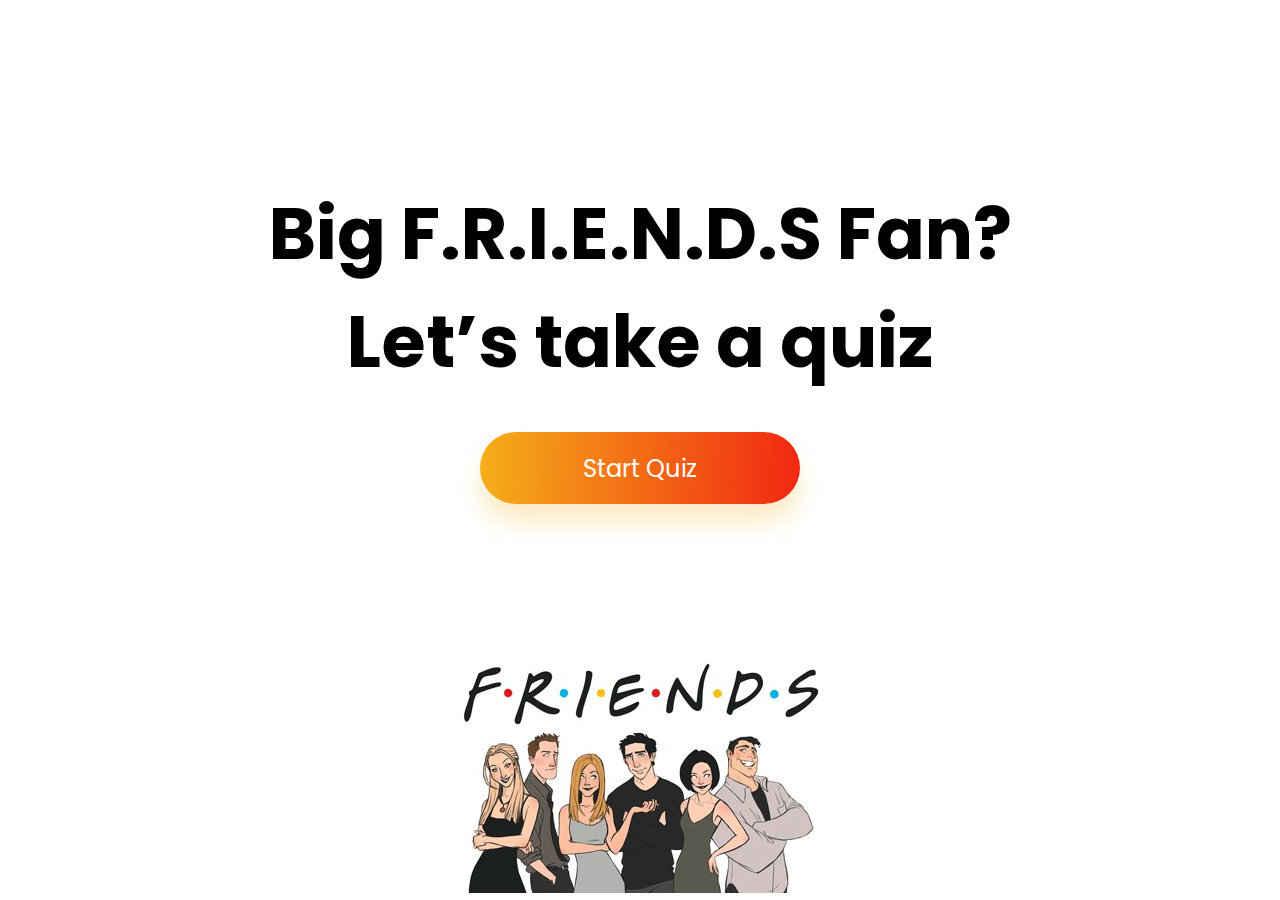
<file: index.html>
<!DOCTYPE html>
<html lang="en">
<head>
    <meta charset="UTF-8">
    <meta http-equiv="X-UA-Compatible" content="IE=edge">
    <meta name="viewport" content="width=device-width, initial-scale=1.0">
    <link rel="preconnect" href="https://fonts.googleapis.com">
    <link rel="preconnect" href="https://fonts.gstatic.com" crossorigin>
    <link href="https://fonts.googleapis.com/css2?family=Poppins:wght@400;500;600;700&display=swap" rel="stylesheet">
    <link rel="stylesheet" href="style.css">
    <title>F.R.I.E.N.D.S Quiz</title>
</head>
<body>
    
<div class="main">
    <h1 class="big-heading">Big F.R.I.E.N.D.S Fan? Let’s take a quiz</h1>
    <form action="quiz.html"><input type="submit" value="Start Quiz" class="primary-btn start-btn"></form>
</div>
<div class="bottom-img-wrapper"><img src="img/original.jpg" alt="Friends" class="bottom-img"></div>


</body>
</html>
</file>
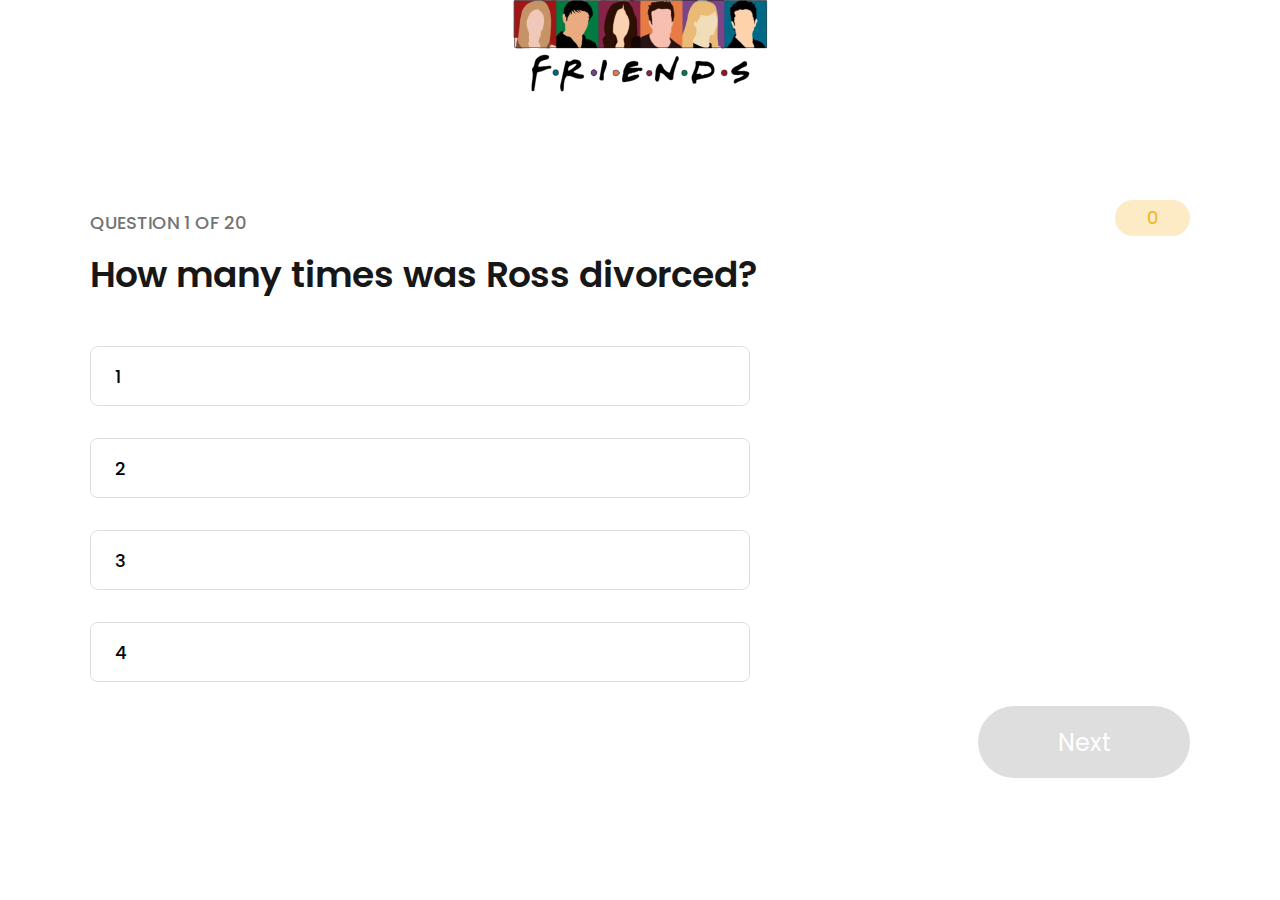
<file: quiz.html>
<!DOCTYPE html>
<html lang="en">
<head>
    <meta charset="UTF-8">
    <meta http-equiv="X-UA-Compatible" content="IE=edge">
    <meta name="viewport" content="width=device-width, initial-scale=1.0">
    <link rel="preconnect" href="https://fonts.googleapis.com">
    <link rel="preconnect" href="https://fonts.gstatic.com" crossorigin>
    <link href="https://fonts.googleapis.com/css2?family=Poppins:wght@400;500;600;700&display=swap" rel="stylesheet">
    <link rel="stylesheet" href="style.css">
    <script src="questions.js"></script>
    <title>F.R.I.E.N.D.S Quiz</title>
</head>
<body>

<div class="quiz-wrapper">
    <div class="top-img-wrapper"><img src="img/friends-2.jpg" alt="Friends" class="top-img"></div>
    <div class="score-row">
        <h5 class="question-no">Question <span class="number"></span> of <span class="max"></span></h5>
        <span class="score-badge"></span>
    </div>
    <div class="question"></div>
    <form class="answers-wrapper">
        <label class="answer"><input type="radio" name="answer" class="input"/></label>
        <label class="answer"><input type="radio" name="answer" class="input"/></label>
        <label class="answer"><input type="radio" name="answer" class="input"/></label>
        <label class="answer"><input type="radio" name="answer" class="input"/></label>
        <div class="next-wrapper"><input type="button" value="Next" class="next-btn" disabled></div>
    </form>
</div>

<div class="results">
    <div class="score">Your Score <span class="result-score-badge"></span> / <span class="result-max"></span></div>
    <img src="img/win.png" alt="Hurray">
    <input type="button" class="primary-btn start-btn retake" value="Retake Quiz"/>
</div>

<script src="script.js"></script>



</body>
</html>
</file>
<file: style.css>
* {
    padding: 0;
    margin: 0;
    text-decoration: none;
    box-sizing: border-box;
    font-family: Poppins, Arial, Helvetica, sans-serif;
}

body {
    width: 100%;
    min-height: 100vh;
    display: flex;
    justify-content: center;
}

.main, .results {
    max-width: 856px;
    width: 100%;
    position: absolute;
    top: 20%;
    display: flex;
    flex-direction: column;
    align-items: center;
    row-gap: 36px;
}

.results {
    display: none;
}

.big-heading {
    font-weight: bold;
    font-size: 72px;
    line-height: 108px;
    text-align: center;
    color: #000000;
}

.bottom-img-wrapper {
    position: absolute;
    bottom: 0;
    padding: 0;
}

.primary-btn {
    background: linear-gradient(93.2deg, #F5AF19 0%, #F12711 100%);
    box-shadow: 0px 18px 24px #f5af1940;
    border: 0;
    border-radius: 100px;
    font-size: 24px;
    color: #fff;
    cursor: pointer;
}

.start-btn {
    width: 320px;
    height: 72px;
}

.quiz-wrapper {
    max-width: 1100px;
    width: 100%;
    display: flex;
    flex-direction: column;
    align-items: center;
    padding-top: 200px;
    row-gap: 12px;
}

.top-img-wrapper {
    position: absolute;
    top: 0;
}

.score-row {
    display: flex;
    justify-content: space-between;
    align-items: flex-end;
    width: 100%;
}

.question-no {
    font-weight: 500;
    font-size: 18px;
    line-height: 27px;
    color: #747474;
    text-transform: uppercase;
}

.score-badge {
    width: 75px;
    height: 36px;
    background: rgba(245, 175, 25, 0.25);
    border-radius: 100px;
    color: #F5AF19;
    text-align: center;
    font-size: 18px;
    line-height: 36px;
}

.next-btn {
    width: 212px;
    height: 72px;
    background: linear-gradient(93.2deg, #F5AF19 0%, #F12711 100%);
    box-shadow: 0px 18px 24px #f5af1940;
    border: 0;
    border-radius: 100px;
    font-size: 24px;
    color: #fff;
    cursor: pointer;
}

.next-btn:disabled,
.next-btn[disabled] {
    background: #DEDEDE!important;
    box-shadow: none;
}

.question, .score {
    font-weight: 600;
    font-size: 36px;
    line-height: 54px;
    color: #171717;
    width: 100%;
}

.score {
    text-align: center;
}

.answers-wrapper {
    width: 100%;
    display: flex;
    flex-direction: column;
}

.answer {
    width: 60%;
    height: 60px;
    border: solid 1px #DEDEDE;
    border-radius: 8px;
    line-height: 60px;
    padding: 0 24px;
    margin-top: 32px;
    font-weight: 500;
    font-size: 18px;
    cursor: pointer;
}

.answer:hover {
    background-color: #f5f5f5;
}

.correct {
    background: rgba(4, 146, 18, 0.04);
    border: 1px solid #049212;
    color: #049212;
}

.wrong {
    background: rgba(235, 0, 0, 0.04);
    border: 1px solid #EB0000;
    color: #EB0000;
}

.answer input {
    opacity: 0;
    width: 0;
    height: 0;
}

.next-wrapper {
    display: flex;
    justify-content: flex-end;
    margin-top: 24px;
}
</file>
